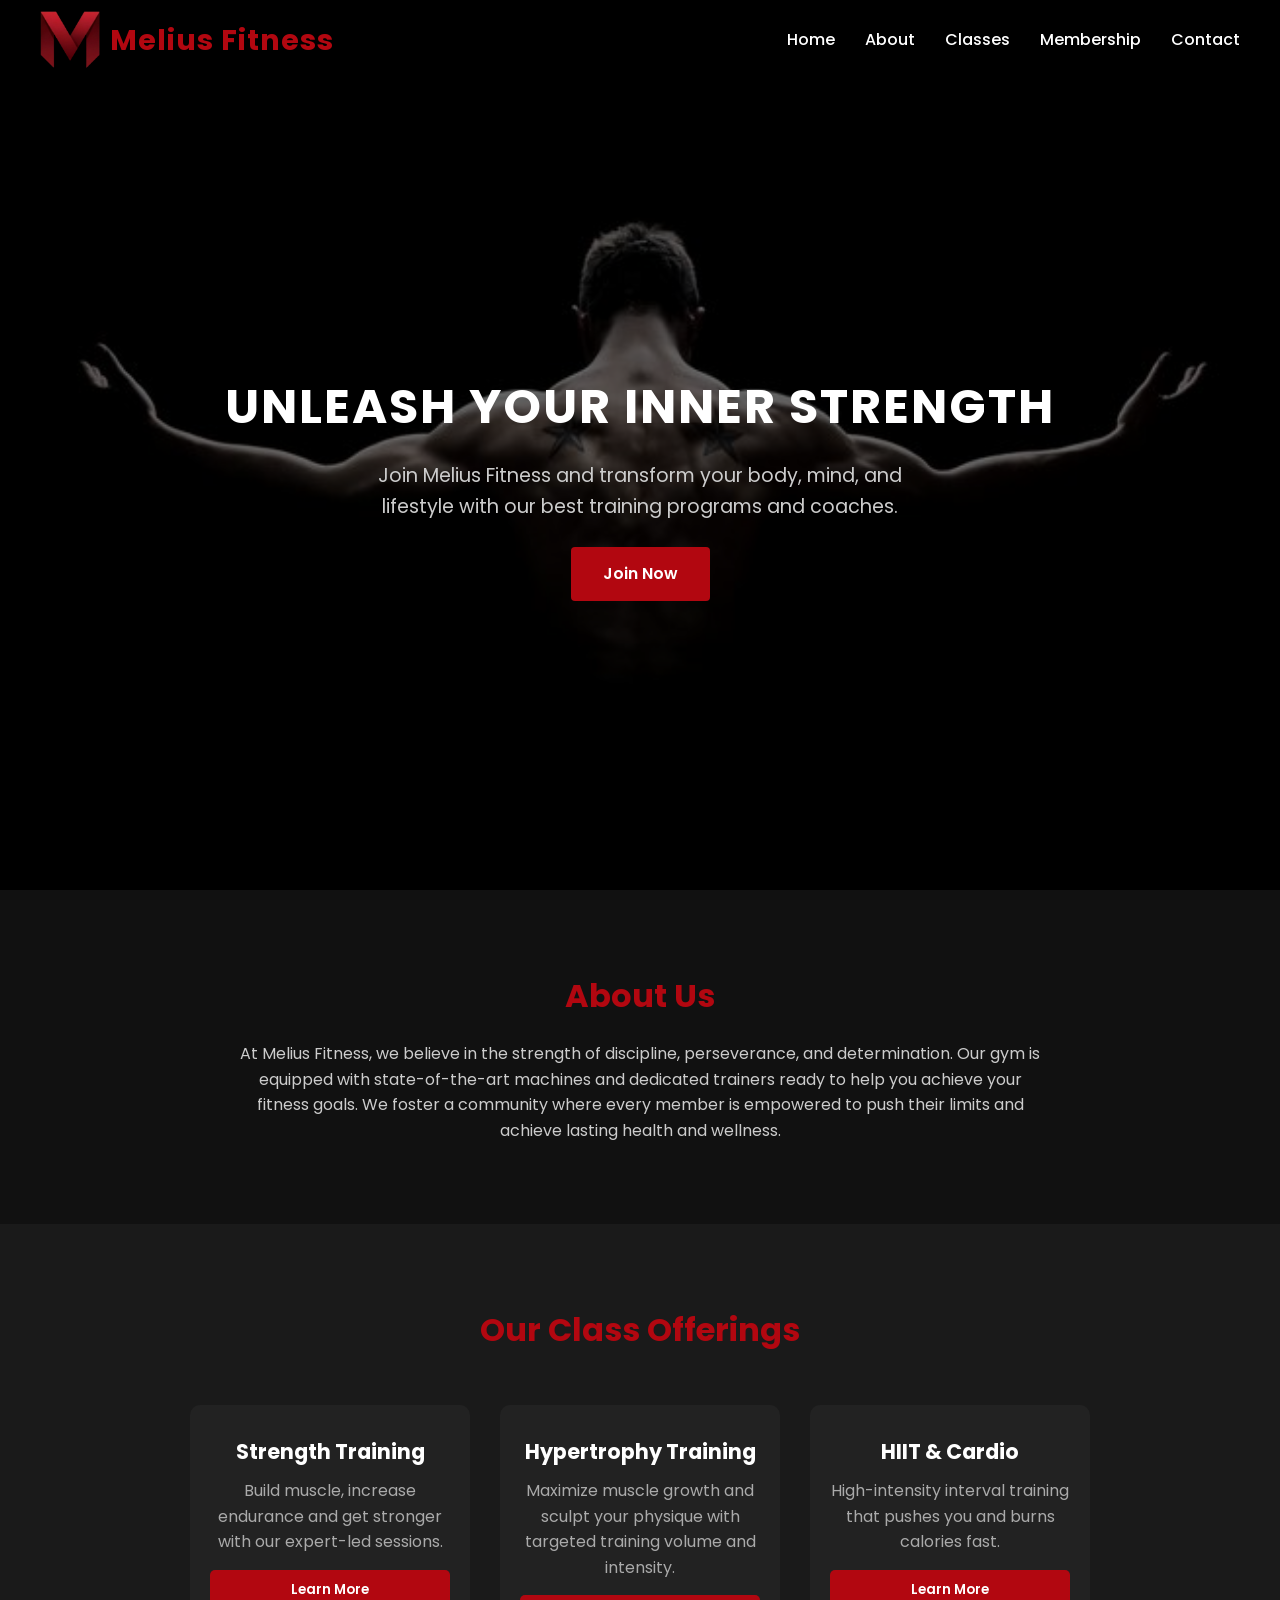
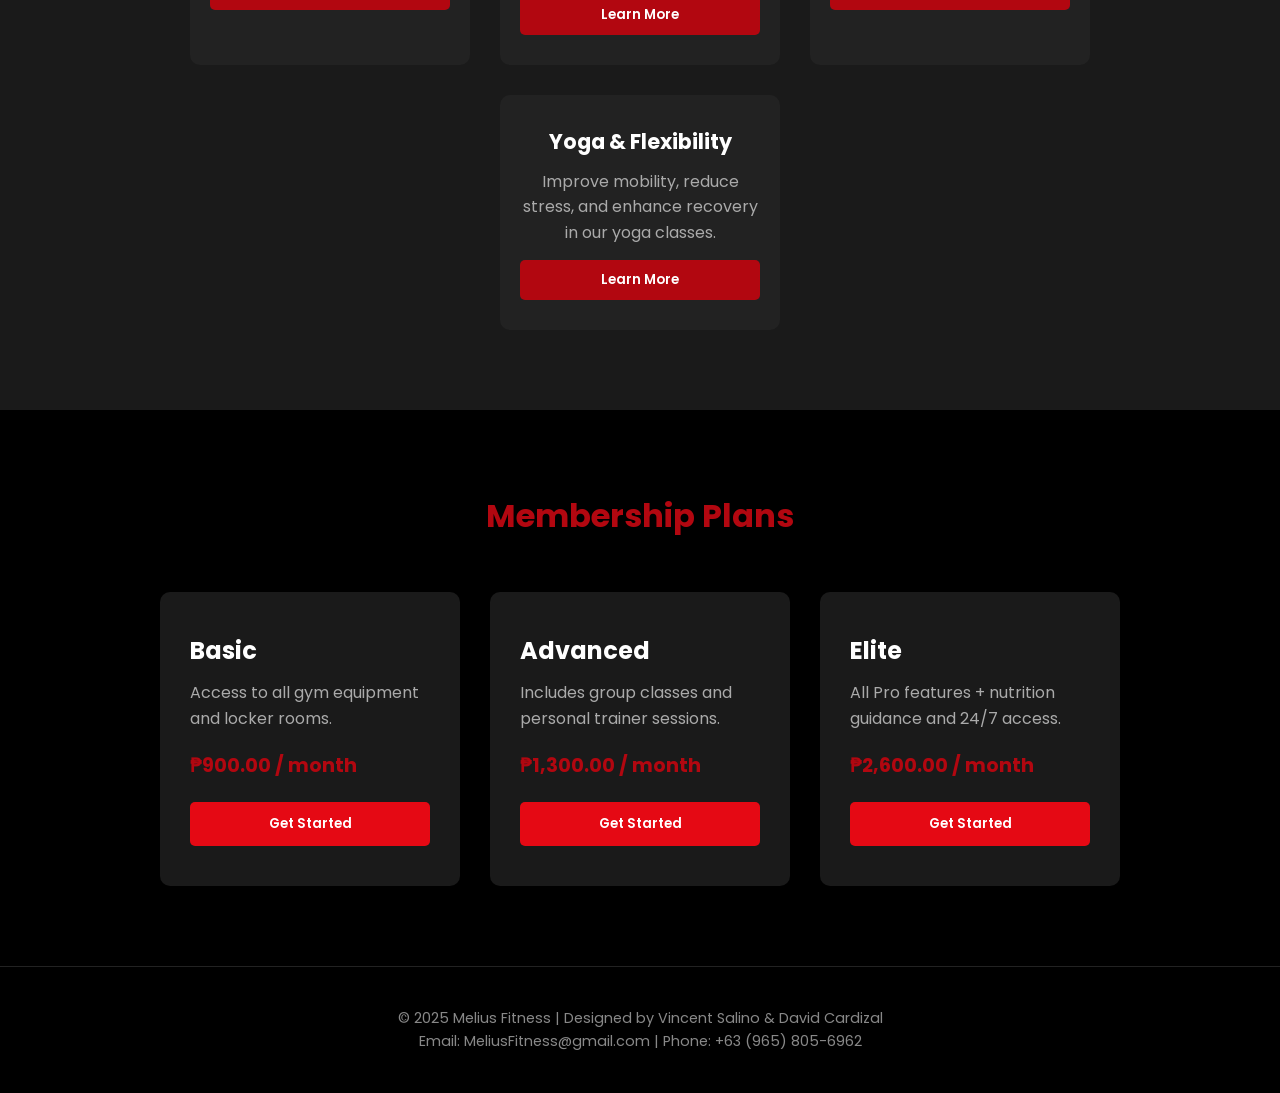
<file: index.html>
<!DOCTYPE html>
<html lang="en">
<head>
    <meta charset="UTF-8">
    <meta name="viewport" content="width=device-width, initial-scale=1.0">
    <title>Melius Fitness</title>
    <link href="https://fonts.googleapis.com/css2?family=Poppins:wght@300;400;500;600;700&display=swap" rel="stylesheet">
    

    
    <style>
        html {
            scroll-behavior: smooth;
        }

        * {
            margin: 0;
            padding: 0;
            box-sizing: border-box;
            font-family: 'Poppins', sans-serif;
        }

        body {
            background-color: #111;
            color: #fff;
            line-height: 1.6;
        }

        a {
            text-decoration: none;
            color: inherit;
        }

        header {
            background-color: #000;
            padding: 10px 40px;
            display: flex;
            justify-content: space-between;
            align-items: center;
            position: sticky;
            top: 0;
            z-index: 10;
        }

        .logo-container {
            display: flex;
            align-items: center;
            gap: 10px;
        }

        .logo-container img {
            width: 60px;
            height: 60px;
            object-fit: contain;
        }

        .logo-container h1 {
            font-size: 1.8rem;
            color: #B20710;
            font-weight: 700;
            letter-spacing: 1px;
        }

        nav ul {
            list-style: none;
            display: flex;
            gap: 30px;
        }

        nav ul li a {
            color: #fff;
            font-weight: 500;
            transition: color 0.3s ease, border-bottom 0.3s ease;
            padding-bottom: 3px;
        }

        nav ul li a:hover {
            color: #B20710;
            border-bottom: 2px solid #B20710;
        }

        .home {
            background: url('images/bgmusc.jpg') center/cover no-repeat;
            height: 90vh;
            display: flex;
            align-items: center;
            justify-content: center;
            flex-direction: column;
            text-align: center;
            padding: 0 20px;
            position: relative;
        }

        .home::before {
            content: "";
            position: absolute;
            top: 0;
            left: 0;
            width: 100%;
            height: 100%;
            background-color: rgba(0, 0, 0, 0.6);
            z-index: 1;
        }

        .home * {
            position: relative;
            z-index: 2;
        }

        .home h2 {
            font-size: 3rem;
            font-weight: 700;
            text-transform: uppercase;
            letter-spacing: 2px;
        }

        .home p {
            font-size: 1.2rem;
            margin-top: 15px;
            color: #ccc;
            max-width: 600px;
        }
        
        .home .btn {
            margin-top: 25px;
            background-color: #B20710;
            color: #fff;
            padding: 14px 32px;
            border: none;
            border-radius: 4px;
            font-weight: 600;
            cursor: pointer;
            transition: background-color 0.3s ease, transform 0.2s ease; 
        }
        
        .home .btn:hover { 
            background-color: #9e060d; 
            transform: scale(1.05);
        }

        .about {
            display: flex;
            flex-wrap: wrap;
            padding: 80px 60px;
            align-items: center;
            background-color: #111;
            gap: 40px;
            justify-content: center; /* Center content when no image */
        }

        .about-text {
            flex: 1 1 600px; /* Allow text to take more space when no image */
            text-align: center; /* Center text when no image */
        }

        .about-text h3 {
            font-size: 2rem;
            color: #B20710;
            margin-bottom: 20px;
        }

        .about-text p {
            color: #ccc;
            line-height: 1.6;
            max-width: 800px; /* Limit width for readability */
            margin: 0 auto; /* Center paragraph */
        }

        .classes {
            padding: 80px 60px;
            background-color: #1a1a1a;
            text-align: center;
        }

        .classes h3 {
            font-size: 2rem;
            color: #B20710;
            margin-bottom: 50px;
        }

        .class-cards {
            display: flex;
            flex-wrap: wrap;
            justify-content: center;
            gap: 30px;
        }

        .class-item {
            background-color: #222;
            padding: 30px 20px;
            border-radius: 10px;
            width: 280px;
            transition: transform 0.3s ease, background-color 0.3s ease;
        }

        .class-item:hover {
            transform: translateY(-8px);
            background-color: #2a2a2a;
        }

        .class-item h4 {
            font-size: 1.3rem;
            margin-bottom: 10px;
            color: #fff;
        }

        .class-item p {
            color: #aaa;
            margin-bottom: 15px;
        }

        .class-item .btn-small {
            background-color: #B20710;
            color: #fff;
            padding: 10px 0;
            border: none;
            width: 100%;
            border-radius: 5px;
            font-weight: 600;
            cursor: pointer;
        }

        .plans {
            padding: 80px 60px;
            background-color: #000;
            text-align: center;
        }

        .plans h3 {
            font-size: 2rem;
            color: #B20710;
            margin-bottom: 50px;
        }

        .plan-cards {
            display: flex;
            flex-wrap: wrap;
            justify-content: center;
            gap: 30px;
        }

        .plan {
            background-color: #1a1a1a;
            padding: 40px 30px;
            border-radius: 10px;
            width: 300px;
            text-align: left;
            transition: transform 0.3s ease, background-color 0.3s ease;
        }

        .plan:hover {
            transform: translateY(-8px);
            background-color: #2b2b2b;
        }

        .plan h4 {
            font-size: 1.5rem;
            margin-bottom: 10px;
            color: #fff;
        }

        .plan p {
            color: #aaa;
            margin-bottom: 20px;
        }

        .plan .price {
            color: #B20710;
            font-weight: 700;
            font-size: 1.2rem;
            margin-bottom: 20px;
        }

        .plan button {
            width: 100%;
            background-color: #e50914;
            border: none;
            padding: 12px 0;
            border-radius: 5px;
            color: #fff;
            font-weight: 600;
            cursor: pointer;
            transition: background-color 0.3s ease, transform 0.2s ease; 
        }
        
        .plan button:hover { 
            background-color: #c90812; 
            transform: scale(1.02);
        }

        footer {
            background-color: #000;
            text-align: center;
            padding: 40px 20px;
            color: #888;
            font-size: 0.9rem;
            border-top: 1px solid #222; /* Added separator line */
        }

        @media (max-width: 768px) {
            .about {
                flex-direction: column;
                text-align: center;
                padding: 40px 20px;
            }

            .home h2 {
                font-size: 2.2rem;
            }

            header {
                padding: 15px 20px;
            }

            .class-cards, .plan-cards {
                flex-direction: column;
                gap: 20px;
            }

            .classes, .plans {
                padding: 40px 20px;
            }
        }
    </style>
</head>

<body>

    <header> 
        <div class="logo-container">
            <img src="images/logo.png" alt="Melius Fitness Logo">
            <h1>Melius Fitness</h1>
        </div>

        <nav>
            <ul>
                <li><a href="#home">Home</a></li>
                <li><a href="#about">About</a></li>
                <li><a href="#classes">Classes</a></li>
                <li><a href="#plans">Membership</a></li>
                <li><a href="#contact">Contact</a></li>
            </ul>
        </nav>
    </header>

    <section class="home" id="home">
        <h2>Unleash Your Inner Strength</h2>
        <p>Join Melius Fitness and transform your body, mind, and lifestyle with our best training programs and coaches.</p>
        <a href="join.html" class="btn">Join Now</a>
    </section>

    <section class="about" id="about">
        <div class="about-text">
            <h3>About Us</h3>
            <p>At Melius Fitness, we believe in the strength of discipline, perseverance, and determination. Our gym is equipped with state-of-the-art machines and dedicated trainers ready to help you achieve your fitness goals. We foster a community where every member is empowered to push their limits and achieve lasting health and wellness.</p>
        </div>
    </section>

    <section class="classes" id="classes">
        <h3>Our Class Offerings</h3>
        <div class="class-cards">

            <div class="class-item">
                <h4>Strength Training</h4>
                <p>Build muscle, increase endurance and get stronger with our expert-led sessions.</p>
                <a href="strength.html"><button class="btn-small">Learn More</button></a>
            </div>

            <div class="class-item">
                <h4>Hypertrophy Training</h4>
                <p>Maximize muscle growth and sculpt your physique with targeted training volume and intensity.</p>
                <a href="hyper.html"><button class="btn-small">Learn More</button></a>
            </div>

            <div class="class-item">
                <h4>HIIT & Cardio</h4>
                <p>High-intensity interval training that pushes you and burns calories fast.</p>
                <a href="hiit.html"><button class="btn-small">Learn More</button></a>
            </div>

            <div class="class-item">
                <h4>Yoga & Flexibility</h4>
                <p>Improve mobility, reduce stress, and enhance recovery in our yoga classes.</p>
                <a href="yoga.html"><button class="btn-small">Learn More</button></a>
            </div>

        </div>
    </section>

    <section class="plans" id="plans">
        <h3>Membership Plans</h3>
        <div class="plan-cards">

            <div class="plan">
                <h4>Basic</h4>
                <p>Access to all gym equipment and locker rooms.</p>
                <div class="price">₱900.00 / month</div>
                <a href="join.html"><button>Get Started</button></a>
            </div>

            <div class="plan">
                <h4>Advanced</h4>
                <p>Includes group classes and personal trainer sessions.</p>
                <div class="price">₱1,300.00 / month</div>
                <a href="join.html"><button>Get Started</button></a>
            </div>

            <div class="plan">
                <h4>Elite</h4>
                <p>All Pro features + nutrition guidance and 24/7 access.</p>
                <div class="price">₱2,600.00 / month</div>
                <a href="join.html"><button>Get Started</button></a>
            </div>

        </div>
    </section>

    <footer id="contact">
        <p>© 2025 Melius Fitness | Designed by Vincent Salino & David Cardizal</p>
        <p>Email: MeliusFitness@gmail.com | Phone: +63 (965) 805-6962</p>
    </footer>

</body>
</html>
</file>
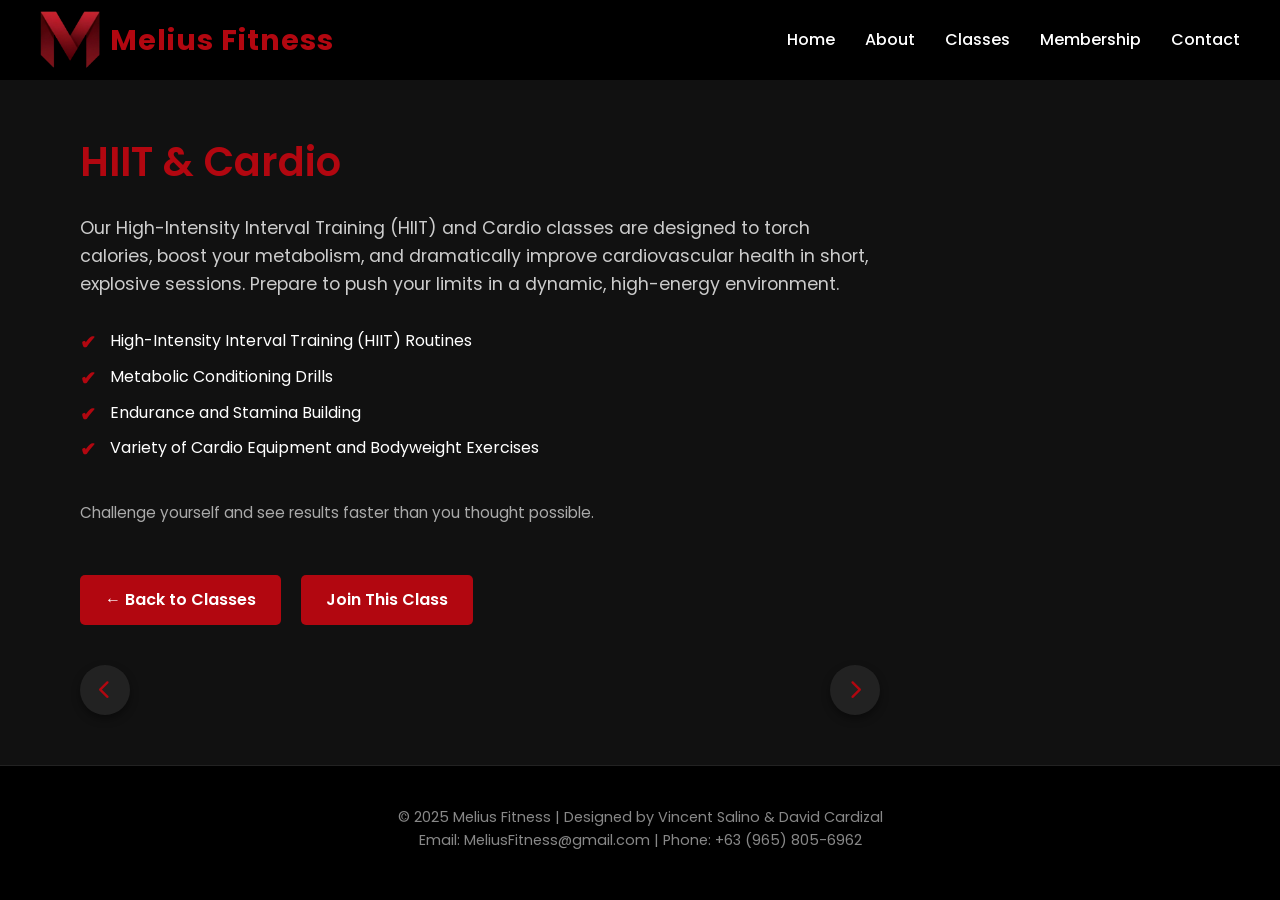
<file: hiit.html>
<!DOCTYPE html>
<html lang="en">
<head>
    <meta charset="UTF-8">
    <meta name="viewport" content="width=device-width, initial-scale=1.0">
    <title>HIIT & Cardio - Melius Fitness</title>
    <link href="https://fonts.googleapis.com/css2?family=Poppins:wght@300;400;500;600;700&display=swap" rel="stylesheet">
    <link rel="stylesheet" href="https://cdnjs.cloudflare.com/ajax/libs/font-awesome/6.0.0-beta3/css/all.min.css"> 

    <style>
        * {
            margin: 0;
            padding: 0;
            box-sizing: border-box;
            font-family: 'Poppins', sans-serif;
        }

        body {
            background-color: #000;
            color: #fff;
            line-height: 1.6;
        }

        a {
            color: inherit;
            text-decoration: none;
        }

        header {
            background-color: #000;
            padding: 10px 40px;
            display: flex;
            justify-content: space-between;
            align-items: center;
            position: sticky;
            top: 0;
            z-index: 10;
        }

        .logo-container {
            display: flex;
            align-items: center;
            gap: 10px;
        }

        .logo-container img {
            width: 60px;
            height: 60px;
            object-fit: contain;
        }

        .logo-container h1 {
            font-size: 1.8rem;
            color: #B20710;
            font-weight: 700;
            letter-spacing: 1px;
        }

        nav ul {
            list-style: none;
            display: flex;
            gap: 30px;
        }

        nav ul li a {
            color: #fff;
            font-weight: 500;
            transition: color 0.3s ease, border-bottom 0.3s ease;
            padding-bottom: 3px;
        }

        nav ul li a:hover {
            color: #B20710;
            border-bottom: 2px solid #B20710;
        }

        .class-content-section {
            padding: 50px 80px;
            background-color: #111;
            min-height: 70vh;
            color: #fff;
        }

        .class-content-section h2 {
            font-size: 2.5rem;
            color: #B20710;
            margin-bottom: 20px;
            font-weight: 600;
        }

        .class-content-section p {
            font-size: 1.1rem;
            color: #ccc;
            max-width: 800px;
            margin-bottom: 30px;
        }

        .features-list {
            list-style: none;
            padding-left: 0;
            margin-top: 20px;
            margin-bottom: 40px;
        }

        .features-list li {
            font-size: 1rem;
            color: #fff;
            margin-bottom: 10px;
            position: relative;
            padding-left: 30px;
        }

        .features-list li:before {
            content: '✔';
            color: #B20710;
            font-weight: 700;
            position: absolute;
            left: 0;
            font-size: 1.2rem;
        }
        
        .btn-group {
            display: flex;
            gap: 20px; 
            margin-top: 50px;
        }

        .btn {
            display: inline-block;
            padding: 12px 25px;
            background-color: #B20710;
            color: white;
            border: none;
            border-radius: 5px;
            font-weight: 600;
            cursor: pointer;
            text-align: center;
            transition: background-color 0.3s ease, transform 0.2s ease;
        }
        
        .btn:hover {
            background-color: #9e060d;
            transform: scale(1.05);
        }

        .nav-buttons {
            display: flex;
            justify-content: space-between;
            max-width: 800px;
            margin: 40px 0 0 0;
        }

        .nav-btn {
            background-color: #222;
            color: #B20710;
            width: 50px;
            height: 50px;
            border-radius: 50%;
            display: flex;
            align-items: center;
            justify-content: center;
            font-size: 1.2rem;
            transition: background-color 0.3s, color 0.3s;
            box-shadow: 0 4px 8px rgba(0, 0, 0, 0.4);
        }

        .nav-btn:hover {
            background-color: #B20710;
            color: white;
            transform: scale(1.1);
        }

        footer {
            background-color: #000;
            text-align: center;
            padding: 40px 20px;
            color: #888;
            font-size: 0.9rem;
            border-top: 1px solid #222;
        }
        
        @media (max-width: 768px) {
            header {
                padding: 10px 20px;
            }
            .class-content-section {
                padding: 40px 20px;
            }
            .class-content-section h2 {
                font-size: 2rem;
            }
            .btn-group {
                flex-direction: column;
                gap: 15px;
            }
            .btn {
                min-width: 100%;
            }
            .nav-buttons {
                margin: 40px auto 0 auto;
                justify-content: space-around;
            }
        }
    </style>
</head>

<body>

    <header>
        <div class="logo-container">
            <img src="images/logo.png" alt="Melius Fitness Logo">
            <h1>Melius Fitness</h1>
        </div>

        <nav>
            <ul>
                <li><a href="index.html">Home</a></li>
                <li><a href="index.html#about">About</a></li>
                <li><a href="index.html#classes">Classes</a></li>
                <li><a href="index.html#plans">Membership</a></li>
                <li><a href="index.html#contact">Contact</a></li>
            </ul>
        </nav>
    </header>

    <main>
        <section class="class-content-section">
            <h2>HIIT & Cardio</h2>
            
            <p>
                Our High-Intensity Interval Training (HIIT) and Cardio classes are designed to torch calories, boost your metabolism, and dramatically improve cardiovascular health in short, explosive sessions. Prepare to push your limits in a dynamic, high-energy environment.
            </p>

            <ul class="features-list">
                <li>High-Intensity Interval Training (HIIT) Routines</li>
                <li>Metabolic Conditioning Drills</li>
                <li>Endurance and Stamina Building</li>
                <li>Variety of Cardio Equipment and Bodyweight Exercises</li>
            </ul>
            
            <p style="margin-top: 40px; font-size: 0.95rem; color: #aaa;">
                Challenge yourself and see results faster than you thought possible.
            </p>

            <div class="btn-group">
                <a href="index.html#classes" class="btn">← Back to Classes</a> 
                <a href="join.html" class="btn">Join This Class</a>
            </div>
            
            <div class="nav-buttons">
                <a href="hyper.html" class="nav-btn" title="Previous Class: Hypertrophy Training">
                    <i class="fas fa-chevron-left"></i>
                </a>
                <a href="yoga.html" class="nav-btn" title="Next Class: Yoga & Flexibility">
                    <i class="fas fa-chevron-right"></i>
                </a>
            </div>

        </section>
    </main>

    <footer id="contact">
        <p>© 2025 Melius Fitness | Designed by Vincent Salino & David Cardizal</p>
        <p>Email: MeliusFitness@gmail.com | Phone: +63 (965) 805-6962</p>
    </footer>
</body>
</html>
</file>
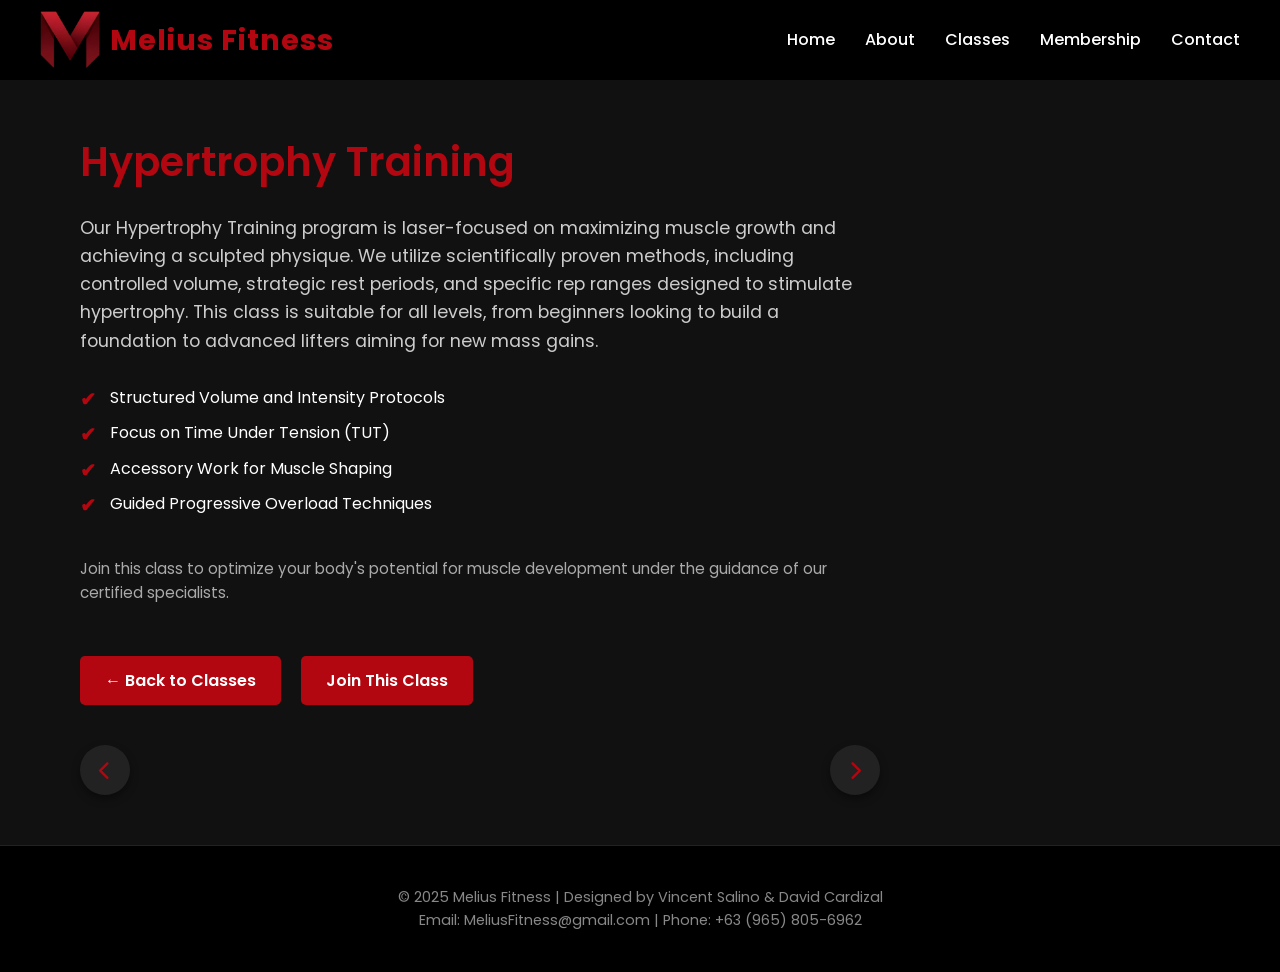
<file: hyper.html>
<!DOCTYPE html>
<html lang="en">
<head>
    <meta charset="UTF-8">
    <meta name="viewport" content="width=device-width, initial-scale=1.0">
    <title>Hypertrophy Training - Melius Fitness</title>
    <link href="https://fonts.googleapis.com/css2?family=Poppins:wght@300;400;500;600;700&display=swap" rel="stylesheet">
    <link rel="stylesheet" href="https://cdnjs.cloudflare.com/ajax/libs/font-awesome/6.0.0-beta3/css/all.min.css"> 

    <style>
       
        * {
            margin: 0;
            padding: 0;
            box-sizing: border-box;
            font-family: 'Poppins', sans-serif;
        }

        body {
            background-color: #000;
            color: #fff;
            line-height: 1.6;
        }

        a {
            color: inherit;
            text-decoration: none;
        }

      
        header {
            background-color: #000;
            padding: 10px 40px;
            display: flex;
            justify-content: space-between;
            align-items: center;
            position: sticky;
            top: 0;
            z-index: 10;
        }

        .logo-container {
            display: flex;
            align-items: center;
            gap: 10px;
        }

        .logo-container img {
            width: 60px;
            height: 60px;
            object-fit: contain;
        }

        .logo-container h1 {
            font-size: 1.8rem;
            color: #B20710;
            font-weight: 700;
            letter-spacing: 1px;
        }

        nav ul {
            list-style: none;
            display: flex;
            gap: 30px;
        }

        nav ul li a {
            color: #fff;
            font-weight: 500;
            transition: color 0.3s ease, border-bottom 0.3s ease;
            padding-bottom: 3px;
        }

        nav ul li a:hover {
            color: #B20710;
            border-bottom: 2px solid #B20710;
        }
     

        
        .class-content-section {
            padding: 50px 80px;
            background-color: #111;
            min-height: 70vh;
            color: #fff;
        }

        .class-content-section h2 {
            font-size: 2.5rem;
            color: #B20710;
            margin-bottom: 20px;
            font-weight: 600;
        }

        .class-content-section p {
            font-size: 1.1rem;
            color: #ccc;
            max-width: 800px;
            margin-bottom: 30px;
        }

        .features-list {
            list-style: none;
            padding-left: 0;
            margin-top: 20px;
            margin-bottom: 40px;
        }

        .features-list li {
            font-size: 1rem;
            color: #fff;
            margin-bottom: 10px;
            position: relative;
            padding-left: 30px;
        }

        .features-list li:before {
            content: '✔';
            color: #B20710;
            font-weight: 700;
            position: absolute;
            left: 0;
            font-size: 1.2rem;
        }
        
        .btn-group {
            display: flex;
            gap: 20px; 
            margin-top: 50px;
        }

        .btn {
            display: inline-block;
            padding: 12px 25px;
            background-color: #B20710;
            color: white;
            border: none;
            border-radius: 5px;
            font-weight: 600;
            cursor: pointer;
            text-align: center;
            transition: background-color 0.3s ease, transform 0.2s ease;
        }
        
        .btn:hover {
            background-color: #9e060d;
            transform: scale(1.05);
        }

        .nav-buttons {
            display: flex;
            justify-content: space-between;
            max-width: 800px;
            margin: 40px 0 0 0;
        }

        .nav-btn {
            background-color: #222;
            color: #B20710;
            width: 50px;
            height: 50px;
            border-radius: 50%;
            display: flex;
            align-items: center;
            justify-content: center;
            font-size: 1.2rem;
            transition: background-color 0.3s, color 0.3s;
            box-shadow: 0 4px 8px rgba(0, 0, 0, 0.4);
        }

        .nav-btn:hover {
            background-color: #B20710;
            color: white;
            transform: scale(1.1);
        }

        footer {
            background-color: #000;
            text-align: center;
            padding: 40px 20px;
            color: #888;
            font-size: 0.9rem;
            border-top: 1px solid #222;
        }
        
        @media (max-width: 768px) {
            header {
                padding: 10px 20px;
            }
            .class-content-section {
                padding: 40px 20px;
            }
            .class-content-section h2 {
                font-size: 2rem;
            }
            .btn-group {
                flex-direction: column;
                gap: 15px;
            }
            .btn {
                min-width: 100%;
            }
            .nav-buttons {
                margin: 40px auto 0 auto;
                justify-content: space-around;
            }
        }
    </style>
</head>

<body>

    <header>
        <div class="logo-container">
            <img src="images/logo.png" alt="Melius Fitness Logo">
            <h1>Melius Fitness</h1>
        </div>

        <nav>
            <ul>
                <li><a href="index.html">Home</a></li>
                <li><a href="index.html#about">About</a></li>
                <li><a href="index.html#classes">Classes</a></li>
                <li><a href="index.html#plans">Membership</a></li>
                <li><a href="index.html#contact">Contact</a></li>
            </ul>
        </nav>
    </header>

    <main>
        <section class="class-content-section">
            <h2>Hypertrophy Training</h2>
            
            <p>
                Our Hypertrophy Training program is laser-focused on maximizing muscle growth and achieving a sculpted physique. We utilize scientifically proven methods, including controlled volume, strategic rest periods, and specific rep ranges designed to stimulate hypertrophy. This class is suitable for all levels, from beginners looking to build a foundation to advanced lifters aiming for new mass gains.
            </p>

            <ul class="features-list">
                <li>Structured Volume and Intensity Protocols</li>
                <li>Focus on Time Under Tension (TUT)</li>
                <li>Accessory Work for Muscle Shaping</li>
                <li>Guided Progressive Overload Techniques</li>
            </ul>
            
            <p style="margin-top: 40px; font-size: 0.95rem; color: #aaa;">
                Join this class to optimize your body's potential for muscle development under the guidance of our certified specialists.
            </p>

            <div class="btn-group">
                <a href="index.html#classes" class="btn">← Back to Classes</a> 
                <a href="join.html" class="btn">Join This Class</a>
            </div>
            
            <div class="nav-buttons">
                <a href="strength.html" class="nav-btn" title="Previous Class: Strength Training">
                    <i class="fas fa-chevron-left"></i>
                </a>
                <a href="hiit.html" class="nav-btn" title="Next Class: HIIT & Cardio">
                    <i class="fas fa-chevron-right"></i>
                </a>
            </div>

        </section>
    </main>

    <footer id="contact">
        <p>© 2025 Melius Fitness | Designed by Vincent Salino & David Cardizal</p>
        <p>Email: MeliusFitness@gmail.com | Phone: +63 (965) 805-6962</p>
    </footer>

</body>

</html>
</file>
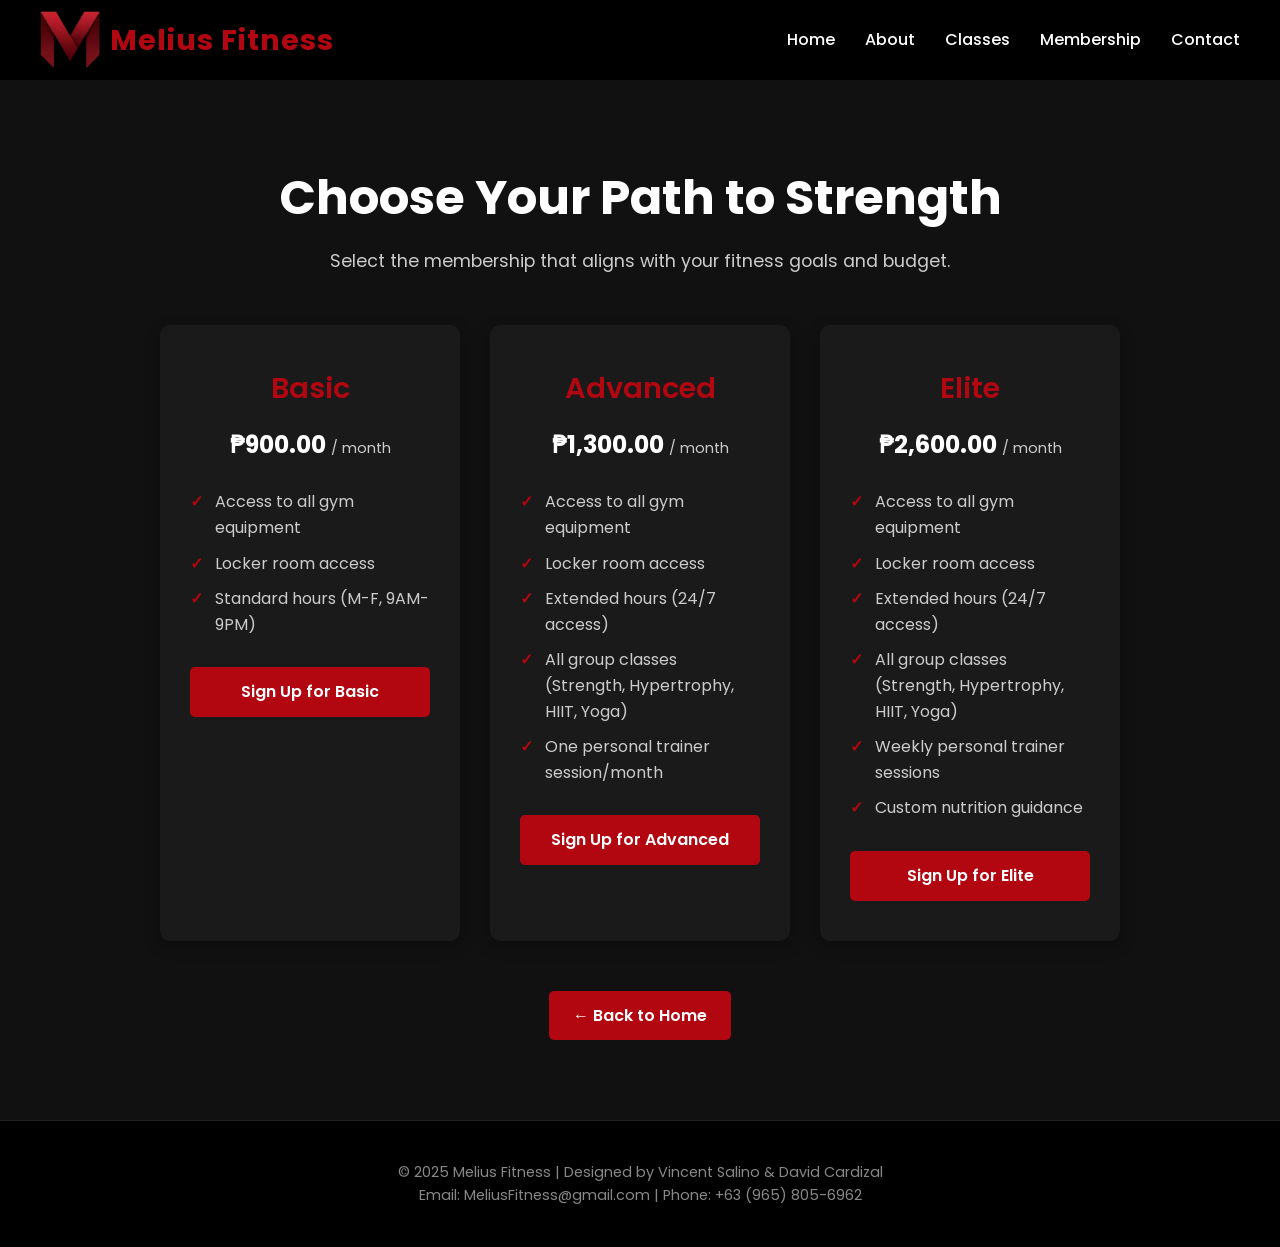
<file: join.html>
<!DOCTYPE html>
<html lang="en">
<head>
    <meta charset="UTF-8">
    <meta name="viewport" content="width=device-width, initial-scale=1.0">
    <title>Membership Plans - Melius Fitness</title>
    <link href="https://fonts.googleapis.com/css2?family=Poppins:wght@300;400;500;600;700&display=swap" rel="stylesheet">
    <style>
        * {
            margin: 0;
            padding: 0;
            box-sizing: border-box;
            font-family: 'Poppins', sans-serif;
        }

        body {
            background-color: #111; 
            color: #fff;
            line-height: 1.6;
        }

        a {
            text-decoration: none;
            color: inherit;
        }

        header {
            background-color: #000;
            padding: 10px 40px;
            display: flex;
            justify-content: space-between;
            align-items: center;
            position: sticky;
            top: 0;
            z-index: 10;
        }

        .logo-container {
            display: flex;
            align-items: center;
            gap: 10px;
        }

        .logo-container img {
            width: 60px;
            height: 60px;
            object-fit: contain;
        }

        .logo-container h1 {
            font-size: 1.8rem;
            color: #B20710;
            font-weight: 700;
            letter-spacing: 1px;
        }

        nav ul {
            list-style: none;
            display: flex;
            gap: 30px;
        }

        nav ul li a {
            color: #fff;
            font-weight: 500;
            transition: color 0.3s ease, border-bottom 0.3s ease;
            padding-bottom: 3px;
        }

        nav ul li a:hover {
            color: #B20710;
            border-bottom: 2px solid #B20710;
        }
       


 
        .plans-section {
            padding: 80px 60px; 
            background-color: #111;
            min-height: 80vh; 
            text-align: center;
        }

        .plans-section h2 {
            font-size: 3rem;
            color: #fff;
            margin-bottom: 10px;
            font-weight: 700;
        }

        .plans-section > p {
            font-size: 1.1rem;
            color: #ccc;
            margin-bottom: 50px;
        }

        .plan-cards {
            display: flex;
            flex-wrap: wrap;
            justify-content: center;
            gap: 30px;
        }

        .plan {
            background-color: #1a1a1a;
            padding: 40px 30px;
            border-radius: 10px;
            width: 300px;
            text-align: center;
            transition: transform 0.3s ease, box-shadow 0.3s ease;
            box-shadow: 0 5px 15px rgba(0, 0, 0, 0.3);
        }

        .plan:hover {
            transform: translateY(-8px);
            box-shadow: 0 10px 20px rgba(178, 7, 16, 0.4);
        }

        .plan h3 {
            font-size: 1.8rem;
            color: #B20710;
            margin-bottom: 15px;
            font-weight: 600;
        }

        .plan .price {
            font-size: 1.5rem;
            color: #fff;
            font-weight: 700;
            margin-bottom: 25px;
        }
        
        .plan .price span {
            font-size: 0.9rem;
            color: #ccc;
            font-weight: 400;
        }

        .plan-features {
            list-style: none;
            padding-left: 0;
            text-align: left;
            margin-bottom: 30px;
        }

        .plan-features li {
            font-size: 1rem;
            color: #ccc;
            margin-bottom: 10px;
            position: relative;
            padding-left: 25px;
        }

        .plan-features li:before {
            content: '✓'; 
            color: #B20710;
            font-weight: 700;
            position: absolute;
            left: 0;
        }

        .cta-btn {
            display: block;
            padding: 12px 0;
            background-color: #B20710; 
            color: white;
            border: none;
            border-radius: 5px;
            font-weight: 600;
            cursor: pointer;
            text-align: center;
            transition: background-color 0.3s ease, transform 0.2s ease;
        }

        .cta-btn:hover {
            background-color: #9e060d; 
            transform: scale(1.02);
        }

     
        .back-to-home {
            display: inline-block; 
            margin-top: 50px; 
            padding: 12px 24px; 
            background-color: #B20710; 
            color: white; 
            border-radius: 5px; 
            font-weight: 600;
            cursor: pointer;
            text-decoration: none; 
            transition: background-color 0.3s ease, transform 0.2s ease;
        }

        .back-to-home:hover {
            background-color: #9e060d; 
            transform: scale(1.05); 
        }

        /* Footer */
        footer {
            background-color: #000;
            text-align: center;
            padding: 40px 20px;
            color: #888;
            font-size: 0.9rem;
            border-top: 1px solid #222;
        }

        @media (max-width: 768px) {
            header, .plans-section {
                padding: 30px 20px;
            }
            header {
                flex-direction: column;
                gap: 10px;
            }
            nav ul {
                gap: 15px;
            }
            .plans-section h2 {
                font-size: 2rem;
            }
            .plan-cards {
                flex-direction: column;
                align-items: center;
            }
            .plan {
                width: 100%;
                max-width: 350px;
            }
        }
    </style>
</head>
<body>

    <header> 
        <div class="logo-container">
            <img src="images/logo.png" alt="Melius Fitness Logo">
            <h1>Melius Fitness</h1>
        </div>

        <nav>
            <ul>
                <li><a href="index.html#home">Home</a></li>
                <li><a href="index.html#About">About</a></li>
                <li><a href="index.html#classes">Classes</a></li>
                <li><a href="index.html#Membership">Membership</a></li>
                <li><a href="index.html#Contact">Contact</a></li>
            </ul>
        </nav>
    </header>

    <main>
        <section class="plans-section">
            <h2>Choose Your Path to Strength</h2>
            <p>Select the membership that aligns with your fitness goals and budget.</p>

            <div class="plan-cards">

                <div class="plan">
                    <h3>Basic</h3>
                    <div class="price">₱900.00 <span>/ month</span></div>
                    <ul class="plan-features">
                        <li>Access to all gym equipment</li>
                        <li>Locker room access</li>
                        <li>Standard hours (M-F, 9AM-9PM)</li>
                    </ul>
                    <a href="signup.html" class="cta-btn">Sign Up for Basic</a>
                </div>

                <div class="plan">
                    <h3>Advanced</h3>
                    <div class="price">₱1,300.00 <span>/ month</span></div>
                    <ul class="plan-features">
                        <li>Access to all gym equipment</li>
                        <li>Locker room access</li>
                        <li>Extended hours (24/7 access)</li>
                        <li>All group classes (Strength, Hypertrophy, HIIT, Yoga)</li>
                        <li>One personal trainer session/month</li>
                    </ul>
                    <a href="signup.html" class="cta-btn">Sign Up for Advanced</a>
                </div>

                <div class="plan">
                    <h3>Elite</h3>
                    <div class="price">₱2,600.00 <span>/ month</span></div>
                    <ul class="plan-features">
                        <li>Access to all gym equipment</li>
                        <li>Locker room access</li>
                        <li>Extended hours (24/7 access)</li>
                        <li>All group classes (Strength, Hypertrophy, HIIT, Yoga)</li>
                        <li>Weekly personal trainer sessions</li>
                        <li>Custom nutrition guidance</li>
                    </ul>
                    <a href="signup.html" class="cta-btn">Sign Up for Elite</a>
                </div>
                
            </div>
            <a href="index.html" class="back-to-home">← Back to Home</a>
        </section>
    </main>

    <footer>
        <p>© 2025 Melius Fitness | Designed by Vincent Salino & David Cardizal</p>
        <p>Email: MeliusFitness@gmail.com | Phone: +63 (965) 805-6962</p>
    </footer>

</body>
</html>
</file>
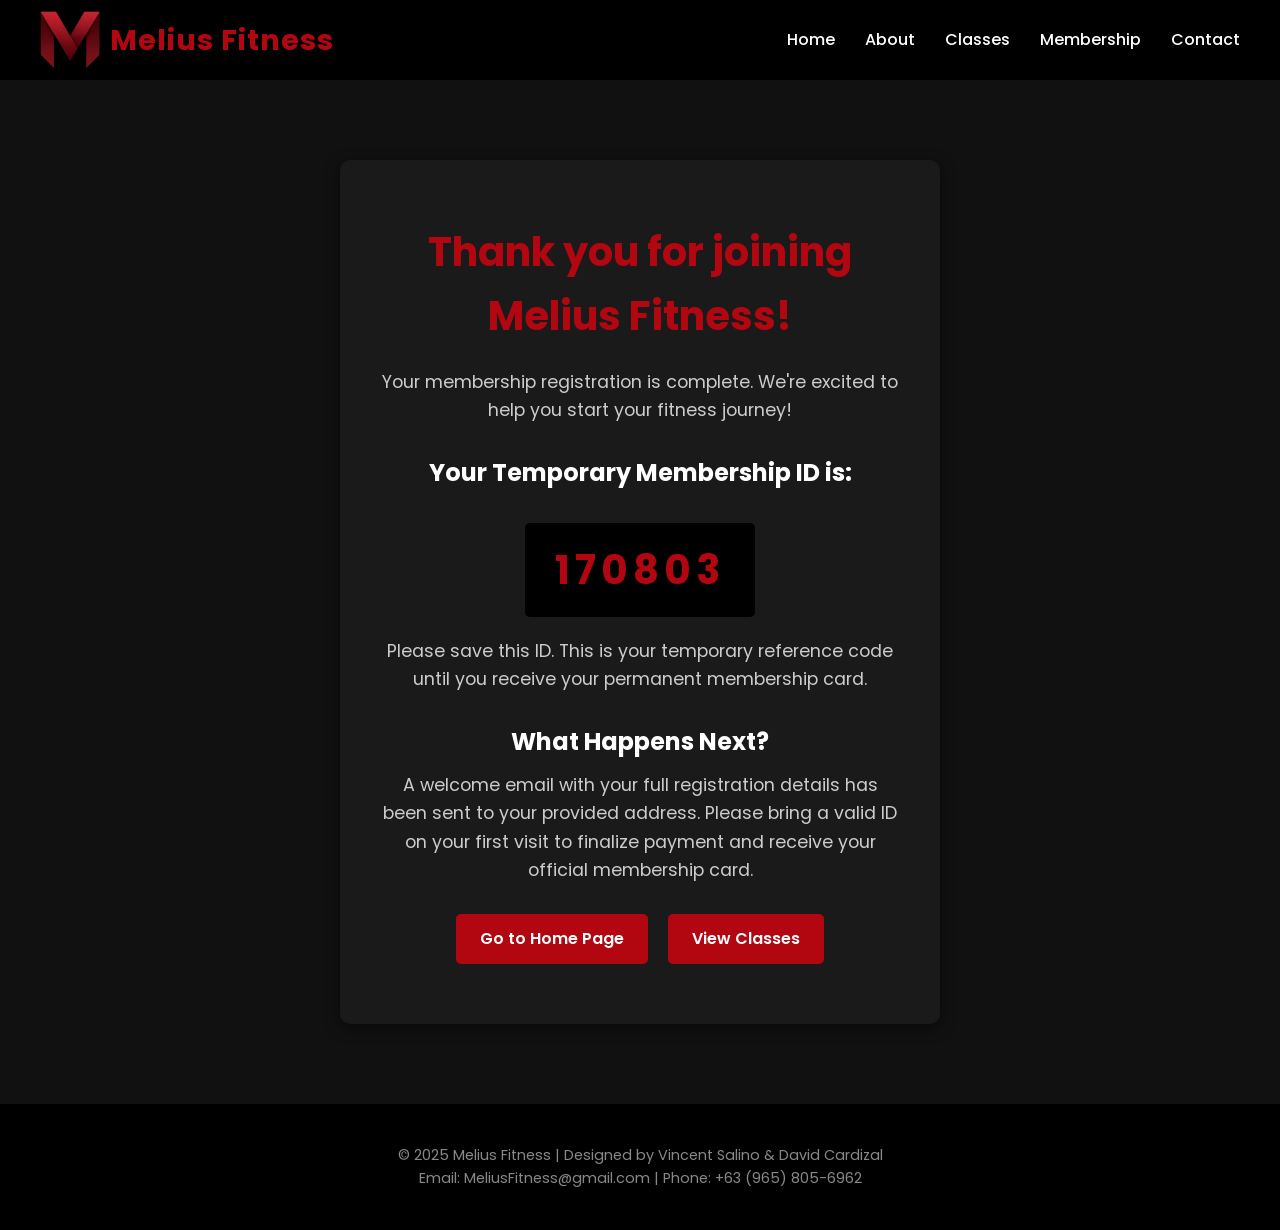
<file: signedup.html>
<!DOCTYPE html><html lang="en"><head>

  <meta charset="UTF-8">

  <meta name="viewport" content="width=device-width, initial-scale=1.0">

  <title>Signed Up - Melius Fitness</title>

  <link href="https://fonts.googleapis.com/css2?family=Poppins:wght@300;400;500;600;700&display=swap" rel="stylesheet">

  

  <style>

    html {

      scroll-behavior: smooth;

    }



    * {

      margin: 0;

      padding: 0;

      box-sizing: border-box;

      font-family: 'Poppins', sans-serif;

    }



    body {

      background-color: #111;

      color: #fff;

      line-height: 1.6;

    }



    a {

      text-decoration: none;

      color: inherit;

    }



    header {

      background-color: #000;

      padding: 10px 40px;

      display: flex;

      justify-content: space-between;

      align-items: center;

      position: sticky;

      top: 0;

      z-index: 10;

    }



    .logo-container {

      display: flex;

      align-items: center;

      gap: 10px;

    }



    .logo-container img {

      width: 60px;

      height: 60px;

      object-fit: contain;

    }



    .logo-container h1 {

      font-size: 1.8rem;

      color: #B20710;

      font-weight: 700;

      letter-spacing: 1px;

    }



    nav ul {

      list-style: none;

      display: flex;

      gap: 30px;

    }



    nav ul li a {

      color: #fff;

      font-weight: 500;

      transition: color 0.3s ease, border-bottom 0.3s ease;

      padding-bottom: 3px;

    }



    nav ul li a:hover {

      color: #B20710;

      border-bottom: 2px solid #B20710;

    }

    



    .confirmation-section {

      padding: 80px 20px;

      background-color: #111; 
      display: flex;

      flex-direction: column;

      justify-content: center;

      align-items: center;

      min-height: 80vh; 

      text-align: center;

    }



    .confirmation-box {

      background-color: #1a1a1a;

      padding: 60px 40px;

      border-radius: 10px;

      width: 100%;

      max-width: 600px;

      box-shadow: 0 4px 15px rgba(0, 0, 0, 0.5);

    }



    .confirmation-box h3 {

      font-size: 2.5rem;

      color: #B20710; 

      margin-bottom: 20px;

      font-weight: 700;

    }



    .confirmation-box p {

      color: #ccc;

      font-size: 1.1rem;

      margin-bottom: 30px;

    }



    .confirmation-box h4 {

      color: #fff; 

      font-size: 1.5rem;

      margin-top: 30px;

      margin-bottom: 10px;

    }

    

    

    .membership-id-display {

        font-size: 2.5rem;

        font-weight: 700;

        color: #B20710; 

        background-color: #000;

        padding: 15px 30px;

        border-radius: 5px;

        margin: 20px auto;

        display: inline-block;

        letter-spacing: 5px; 
    }



    .btn-group {

      display: flex;

      justify-content: center;

      gap: 20px;

      margin-top: 20px;

    }



    .btn {

      display: inline-block;

      min-width: 150px;

      padding: 12px 24px;

      background-color: #B20710;

      border: none;

      color: white;

      border-radius: 5px;

      font-weight: 600;

      cursor: pointer;

      text-align: center; 

      transition: background-color 0.3s ease, transform 0.2s ease;

    }



    .btn:hover {

      background-color: #9e060d; 

      transform: scale(1.05); 

    }




    .btn-main {

      background-color: #B20710; 

    }



    .btn-main:hover {

        background-color: #9e060d; 

    }


    ::selection {

        background: #B20710; 

        color: #fff; 

    }



    footer {

      background-color: #000;

      text-align: center;

      padding: 40px 20px;

      color: #888;

      font-size: 0.9rem;

      margin-top: 0; 

    }



    @media (max-width: 768px) {

      header {

        padding: 15px 20px;

      }

      .confirmation-box {

        padding: 40px 20px;

      }

      .btn-group {

        flex-direction: column;

        gap: 10px;

      }

      .membership-id-display {

          font-size: 1.8rem;

      }

    }

  </style></head><body>



  <header> 

    <div class="logo-container">

      <img src="images/logo.png" alt="Melius Fitness Logo">

      <h1>Melius Fitness</h1>

    </div>



    <nav>

      <ul>

        <li><a href="updated.html">Home</a></li>

        <li><a href="updated.html#about">About</a></li>

        <li><a href="updated.html#classes">Classes</a></li>

        <li><a href="updated.html#plans">Membership</a></li>

        <li><a href="updated.html#contact">Contact</a></li>

      </ul>

    </nav>

  </header>

  

  <main>

    <section class="confirmation-section">

      <div class="confirmation-box">

        <h3>Thank you for joining Melius Fitness!</h3>

        <p>Your membership registration is complete. We're excited to help you start your fitness journey!</p>

        

        <h4>Your Temporary Membership ID is:</h4>

        

        <div class="membership-id-display" id="memberID">

            Loading...

        </div>



        <p>Please save this ID. This is your temporary reference code until you receive your permanent membership card.</p>

        

        <h4>What Happens Next?</h4>

        <p>A welcome email with your full registration details has been sent to your provided address. Please bring a valid ID on your first visit to finalize payment and receive your official membership card.</p>

        

        <div class="btn-group">

            <a href="index.html" class="btn btn-main">Go to Home Page</a>

            <a href="index.html#classes" class="btn">View Classes</a>

        </div>

      </div>

    </section>

  </main>



  <footer id="contact">

    <p>© 2025 Melius Fitness | Designed by Vincent Salino & David Cardizal</p>

    <p>Email: MeliusFitness@gmail.com | Phone: +63 (965) 805-6962</p>

  </footer>



  <script>


    function generateMemberID() {


        const min = 100000;

        const max = 999999;

        return Math.floor(Math.random() * (max - min + 1)) + min;

    }




    document.addEventListener('DOMContentLoaded', () => {

        const memberIDElement = document.getElementById('memberID');

        if (memberIDElement) {


            memberIDElement.textContent = generateMemberID().toString();

        }

    });

  </script>
  
</body></html>
</file>
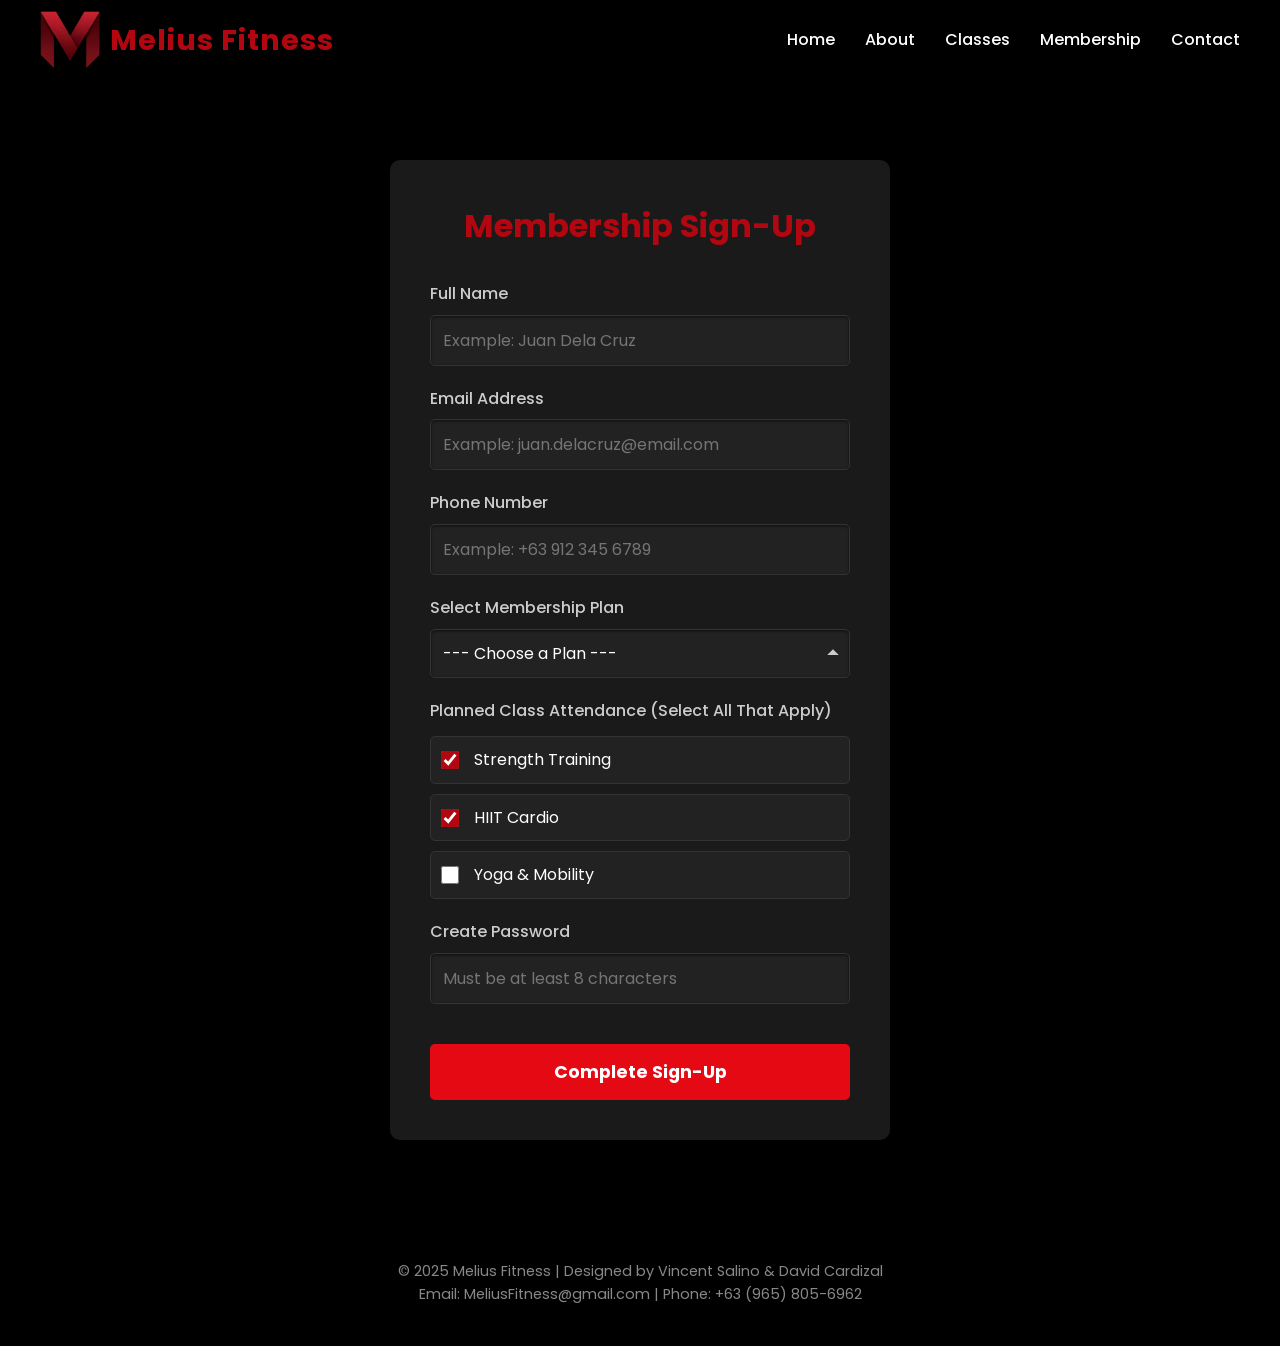
<file: signup.html>
<!DOCTYPE html>
<html lang="en">
<head>
  <meta charset="UTF-8">
  <meta name="viewport" content="width=device-width, initial-scale=1.0">
  <title>Sign Up - Melius Fitness</title>
  <link href="https://fonts.googleapis.com/css2?family=Poppins:wght@300;400;500;600;700&display=swap" rel="stylesheet">
  
  <style>
    html {
      scroll-behavior: smooth;
    }

    * {
      margin: 0;
      padding: 0;
      box-sizing: border-box;
      font-family: 'Poppins', sans-serif;
    }

    body {
      background-color: #111;
      color: #fff;
      line-height: 1.6;
    }

    a {
      text-decoration: none;
      color: inherit;
    }

    header {
      background-color: #000;
      padding: 10px 40px;
      display: flex;
      justify-content: space-between;
      align-items: center;
      position: sticky;
      top: 0;
      z-index: 10;
    }

    .logo-container {
      display: flex;
      align-items: center;
      gap: 10px;
    }

    .logo-container img {
      width: 60px;
      height: 60px;
      object-fit: contain;
    }

    .logo-container h1 {
      font-size: 1.8rem;
      color: #B20710;
      font-weight: 700;
      letter-spacing: 1px;
    }

    nav ul {
      list-style: none;
      display: flex;
      gap: 30px;
    }

    nav ul li a {
      color: #fff;
      font-weight: 500;
      transition: color 0.3s ease, border-bottom 0.3s ease;
      padding-bottom: 3px;
    }

    nav ul li a:hover {
      color: #B20710;
      border-bottom: 2px solid #B20710;
    }
    
    .signup-section {
      padding: 80px 20px;
      background-color: #000;
      display: flex;
      justify-content: center;
      align-items: center;
      min-height: 80vh; 
    }

    .form-container {
      background-color: #1a1a1a;
      padding: 40px;
      border-radius: 10px;
      width: 100%;
      max-width: 500px;
      box-shadow: 0 4px 15px rgba(0, 0, 0, 0.5);
    }

    .form-container h3 {
      font-size: 2rem;
      color: #B20710;
      margin-bottom: 30px;
      text-align: center;
    }

    .form-group {
      margin-bottom: 20px;
      text-align: left;
    }

    .form-group label {
      display: block;
      margin-bottom: 8px;
      font-weight: 500;
      color: #ccc;
    }

    .form-group input[type="text"], 
    .form-group input[type="email"], 
    .form-group input[type="tel"], 
    .form-group input[type="password"], 
    .form-group select {
      width: 100%;
      padding: 12px;
      border: 1px solid #333;
      border-radius: 5px;
      background-color: #222;
      color: #fff;
      font-size: 1rem;
      box-shadow: inset 0 1px 3px rgba(0, 0, 0, 0.6);
      transition: border-color 0.3s;
    }
    
    .form-group input:focus, 
    .form-group select:focus {
        border-color: #B20710;
        outline: none;
    }

    .form-group select {
        -webkit-appearance: none;
        -moz-appearance: none;
        appearance: none; 
        background-image: url('data:image/svg+xml;charset=US-ASCII,%3Csvg%20xmlns%3D%22http%3A%2F%2Fwww.w3.org%2F2000%2Fsvg%22%20width%3D%22292.4%22%20height%3D%22292.4%22%3E%3Cpath%20fill%3D%22%23cccccc%22%20d%3D%22M287%20197.35L146.2%2056.65L5.4%20197.35h281.6z%22%2F%3E%3C%2Fsvg%3E');
        background-repeat: no-repeat;
        background-position: right 10px top 50%;
        background-size: 12px auto;
    }

    
    .radio-group { 
        display: flex;
        flex-direction: column;
        gap: 10px;
        padding-top: 5px;
    }

    .radio-option {
        display: flex;
        align-items: center;
        background-color: #222;
        padding: 10px;
        border-radius: 5px;
        border: 1px solid #333;
        cursor: pointer;
        transition: border-color 0.3s;
    }
    
    .radio-option:hover {
        border-color: #B20710;
    }
    
    .radio-option input[type="checkbox"] {
        margin-right: 15px;
        width: 18px;
        height: 18px;
        accent-color: #B20710; 
    }

    .radio-option label {
        margin-bottom: 0;
        color: #fff;
        font-weight: 400;
    }


    .submit-btn {
      width: 100%;
      background-color: #e50914;
      border: none;
      padding: 15px 0;
      border-radius: 5px;
      color: #fff;
      font-weight: 700;
      font-size: 1.1rem;
      cursor: pointer;
      margin-top: 20px;
      transition: background-color 0.3s ease, transform 0.2s ease;
    }

    .submit-btn:hover {
        background-color: #c90812; 
        transform: scale(1.01);
    }
    


    footer {
      background-color: #000;
      text-align: center;
      padding: 40px 20px;
      color: #888;
      font-size: 0.9rem;
      margin-top: 0; 
    }

    @media (max-width: 768px) {
      header {
        padding: 15px 20px;
      }
      .form-container {
        padding: 30px;
      }
    }
  </style>
</head>

<body>

  <header> 
    <div class="logo-container">
      <img src="images/logo.png" alt="Melius Fitness Logo">
      <h1>Melius Fitness</h1>
    </div>

    <nav>
      <ul>
        <li><a href="index.html#Home">Home</a></li>
        <li><a href="index.html#About">About</a></li>
        <li><a href="index.html#Classes">Classes</a></li>
        <li><a href="index.html#Membership">Membership</a></li>
        <li><a href="index.html#Contact">Contact</a></li>
      </ul>
    </nav>
  </header>
  
  <main>
    <section class="signup-section" id="signup">
      <div class="form-container">
        <h3>Membership Sign-Up</h3>
        <form action="signedup.html" method="GET"> 
          
          <div class="form-group">
            <label for="full-name">Full Name</label>
            <input type="text" id="full-name" name="fullName" placeholder="Example: Juan Dela Cruz" required>
          </div>

          <div class="form-group">
            <label for="email">Email Address</label>
            <input type="email" id="email" name="email" placeholder="Example: juan.delacruz@email.com" required>
          </div>
          
          <div class="form-group">
            <label for="phone">Phone Number</label>
            <input type="tel" id="phone" name="phone" placeholder="Example: +63 912 345 6789" required>
          </div>

          <div class="form-group">
            <label for="plan">Select Membership Plan</label>
            <select id="plan" name="membershipPlan" required>
              <option value="" disabled selected>--- Choose a Plan ---</option>
              <option value="Basic">Basic (₱900.00 / month)</option>
              <option value="Advanced">Advanced (₱1,300.00 / month)</option>
              <option value="Elite">Elite (₱2,600.00 / month)</option>
            </select>
          </div>
          
          <div class="form-group">
            <label>Planned Class Attendance (Select All That Apply)</label>
            <div class="radio-group">
                <div class="radio-option">
                    <input type="checkbox" id="strength-class" name="classAttendance" value="Strength Training" checked>
                    <label for="strength-class">Strength Training</label>
                </div>
                <div class="radio-option">
                    <input type="checkbox" id="hiit-class" name="classAttendance" value="HIIT Cardio" checked>
                    <label for="hiit-class">HIIT Cardio</label>
                </div>
                <div class="radio-option">
                    <input type="checkbox" id="yoga-class" name="classAttendance" value="Yoga & Mobility">
                    <label for="yoga-class">Yoga & Mobility</label>
                </div>
            </div>
          </div>
          <div class="form-group">
            <label for="password">Create Password</label>
            <input type="password" id="password" name="password" placeholder="Must be at least 8 characters" required>
          </div>

          <button type="submit" class="submit-btn">Complete Sign-Up</button>
        </form>
      </div>
    </section>
  </main>

  <footer id="contact">
    <p>© 2025 Melius Fitness | Designed by Vincent Salino & David Cardizal</p>
    <p>Email: MeliusFitness@gmail.com | Phone: +63 (965) 805-6962</p>
  </footer>

  <script>
  
    document.addEventListener('DOMContentLoaded', () => {
        const urlParams = new URLSearchParams(window.location.search);
        const selectedPlan = urlParams.get('plan');
        const planSelect = document.getElementById('plan');

        if (selectedPlan && planSelect) {
       
            for (let i = 0; i < planSelect.options.length; i++) {
                if (planSelect.options[i].value === selectedPlan) {
                    planSelect.value = selectedPlan;
                    break;
                }
            }
        }
    });
  </script>
</body>
</html>
</file>
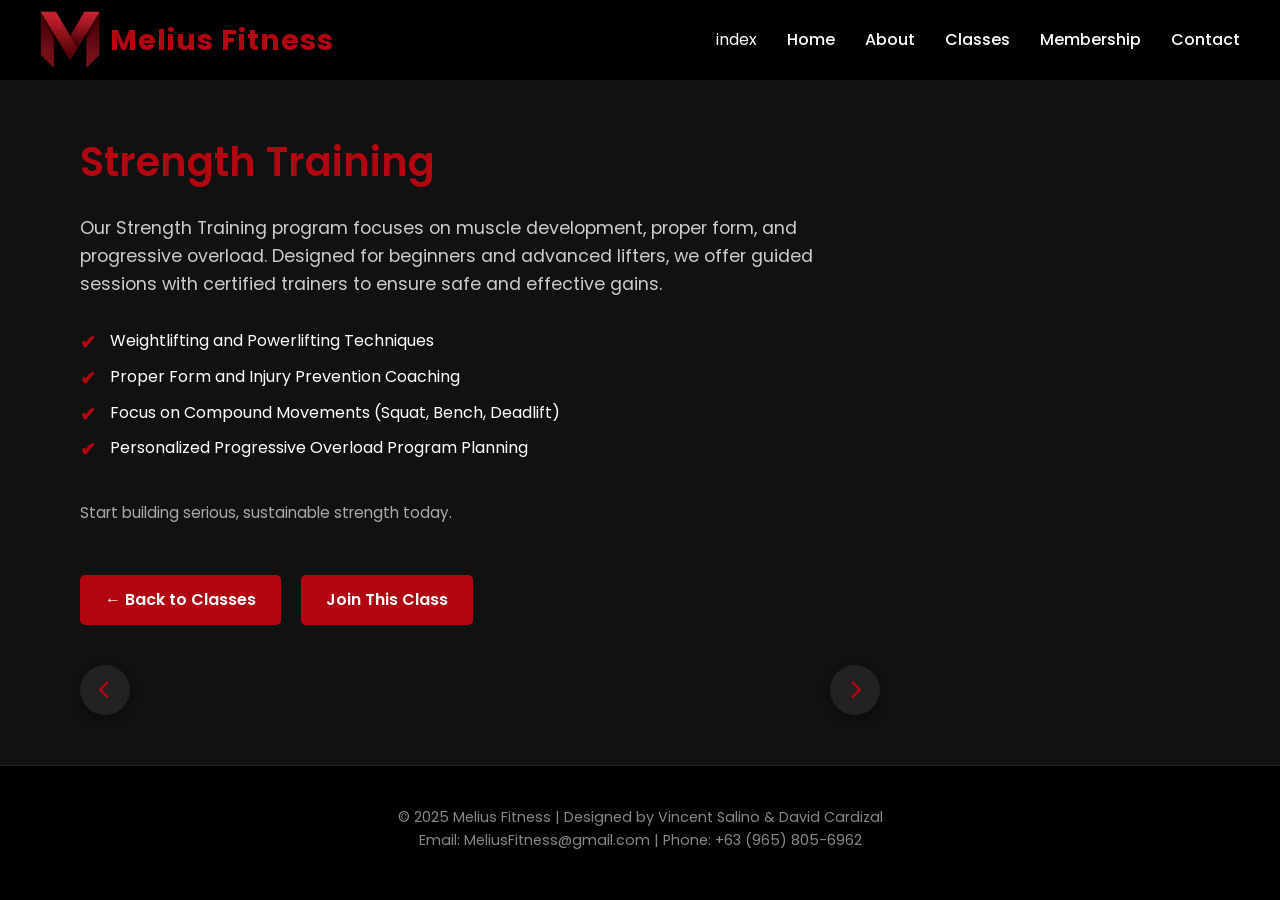
<file: strength.html>
<!DOCTYPE html>
<html lang="en">
<head>
    <meta charset="UTF-8">
    <meta name="viewport" content="width=device-width, initial-scale=1.0">
    <title>Strength Training - Melius Fitness</title>
    <link href="https://fonts.googleapis.com/css2?family=Poppins:wght@300;400;500;600;700&display=swap" rel="stylesheet">
    <link rel="stylesheet" href="https://cdnjs.cloudflare.com/ajax/libs/font-awesome/6.0.0-beta3/css/all.min.css"> 

    <style>
        * {
            margin: 0;
            padding: 0;
            box-sizing: border-box;
            font-family: 'Poppins', sans-serif;
        }

        body {
            background-color: #000; 
            color: #fff;
            line-height: 1.6;
        }

        a {
            color: inherit;
            text-decoration: none;
        }

        header {
            background-color: #000;
            padding: 10px 40px;
            display: flex;
            justify-content: space-between;
            align-items: center;
            position: sticky;
            top: 0;
            z-index: 10;
        }

        .logo-container {
            display: flex;
            align-items: center;
            gap: 10px;
        }

        .logo-container img {
            width: 60px;
            height: 60px;
            object-fit: contain;
        }

        .logo-container h1 {
            font-size: 1.8rem;
            color: #B20710;
            font-weight: 700;
            letter-spacing: 1px;
        }

        nav ul {
            list-style: none;
            display: flex;
            gap: 30px;
        }

        nav ul li a {
            color: #fff;
            font-weight: 500;
            transition: color 0.3s ease, border-bottom 0.3s ease;
            padding-bottom: 3px;
        }

        nav ul li a:hover {
            color: #B20710;
            border-bottom: 2px solid #B20710;
        }

        .class-content-section {
            padding: 50px 80px;
            background-color: #111; 
            min-height: 70vh;
            color: #fff;
        }

        .class-content-section h2 {
            font-size: 2.5rem;
            color: #B20710;
            margin-bottom: 20px;
            font-weight: 600;
        }

        .class-content-section p {
            font-size: 1.1rem;
            color: #ccc;
            max-width: 800px;
            margin-bottom: 30px;
        }

        .features-list {
            list-style: none;
            padding-left: 0;
            margin-top: 20px;
            margin-bottom: 40px;
        }

        .features-list li {
            font-size: 1rem;
            color: #fff;
            margin-bottom: 10px;
            position: relative;
            padding-left: 30px;
        }

        .features-list li:before {
            content: '✔'; 
            color: #B20710;
            font-weight: 700;
            position: absolute;
            left: 0;
            font-size: 1.2rem;
        }
        
        /* Button Group Styling */
        .btn-group {
            display: flex;
            gap: 20px; 
            margin-top: 50px;
        }

        .btn {
            display: inline-block;
            padding: 12px 25px;
            background-color: #B20710;
            color: white;
            border: none;
            border-radius: 5px;
            font-weight: 600;
            cursor: pointer;
            text-align: center;
            transition: background-color 0.3s ease, transform 0.2s ease;
        }
        
        .btn:hover {
            background-color: #9e060d;
            transform: scale(1.05);
        }

        /* Nav Button Styling - Clean Placement */
        .nav-buttons {
            display: flex;
            justify-content: space-between;
            max-width: 800px;
            margin: 40px 0 0 0;
        }

        .nav-btn {
            background-color: #222;
            color: #B20710;
            width: 50px;
            height: 50px;
            border-radius: 50%;
            display: flex;
            align-items: center;
            justify-content: center;
            font-size: 1.2rem;
            transition: background-color 0.3s, color 0.3s;
            box-shadow: 0 4px 8px rgba(0, 0, 0, 0.4);
        }

        .nav-btn:hover {
            background-color: #B20710;
            color: white;
            transform: scale(1.1);
        }

        /* --- Footer --- */
        footer {
            background-color: #000;
            text-align: center;
            padding: 40px 20px;
            color: #888;
            font-size: 0.9rem;
            border-top: 1px solid #222; 
        }
        
        @media (max-width: 768px) {
            header {
                padding: 10px 20px;
            }
            .class-content-section {
                padding: 40px 20px;
            }
            .class-content-section h2 {
                font-size: 2rem;
            }
            .btn-group {
                flex-direction: column;
                gap: 15px;
            }
            .btn {
                min-width: 100%;
            }
            .nav-buttons {
                margin: 40px auto 0 auto;
                justify-content: space-around;
            }
        }
    </style>
</head>

<body>

    <header>
        <div class="logo-container">
            <img src="images/logo.png" alt="Melius Fitness Logo">
            <h1>Melius Fitness</h1>
        </div>

        <nav>
            <ul>index
                <li><a href="index.html">Home</a></li>
                <li><a href="index.html#about">About</a></li>
                <li><a href="index.html#classes">Classes</a></li>
                <li><a href="index.html#plans">Membership</a></li>
                <li><a href="index.html#contact">Contact</a></li>
            </ul>
        </nav>
    </header>

    <main>
        <section class="class-content-section">
            <h2>Strength Training</h2>
            
            <p>
                Our Strength Training program focuses on muscle development, proper form, and progressive overload. Designed for beginners and advanced lifters, we offer guided sessions with certified trainers to ensure safe and effective gains.
            </p>

            <ul class="features-list">
                <li>Weightlifting and Powerlifting Techniques</li>
                <li>Proper Form and Injury Prevention Coaching</li>
                <li>Focus on Compound Movements (Squat, Bench, Deadlift)</li>
                <li>Personalized Progressive Overload Program Planning</li>
            </ul>
            
            <p style="margin-top: 40px; font-size: 0.95rem; color: #aaa;">
                Start building serious, sustainable strength today.
            </p>

            <div class="btn-group">
                <a href="index.html#classes" class="btn">← Back to Classes</a> 
                <a href="join.html" class="btn">Join This Class</a>
            </div>
            
            <div class="nav-buttons">
                <a href="yoga.html" class="nav-btn" title="Previous Class: Yoga & Flexibility">
                    <i class="fas fa-chevron-left"></i>
                </a>
                <a href="hyper.html" class="nav-btn" title="Next Class: Hypertrophy Training">
                    <i class="fas fa-chevron-right"></i>
                </a>
            </div>

        </section>
    </main>

    <footer id="contact">
        <p>© 2025 Melius Fitness | Designed by Vincent Salino & David Cardizal</p>
        <p>Email: MeliusFitness@gmail.com | Phone: +63 (965) 805-6962</p>
    </footer>
</body>

</html>
</file>
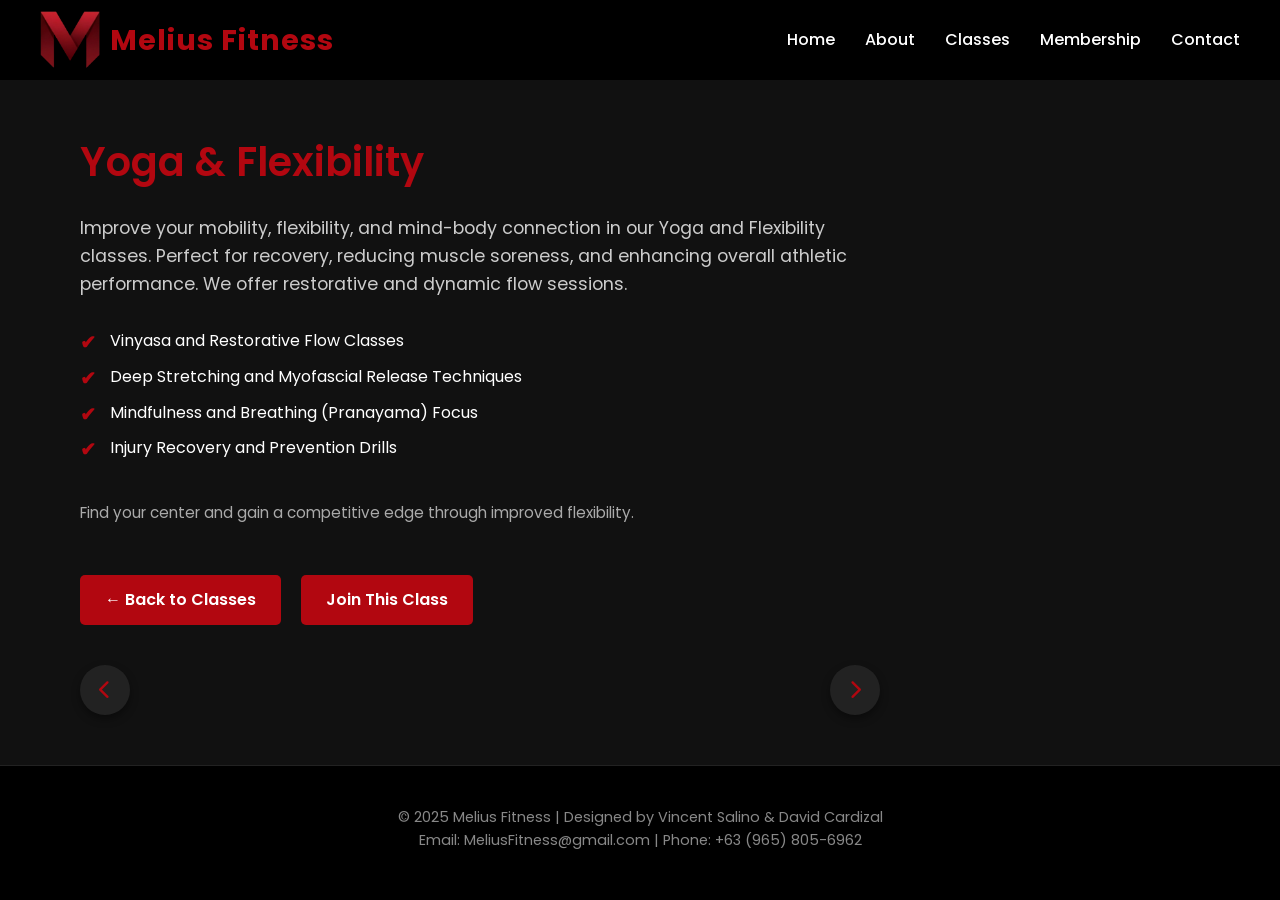
<file: yoga.html>
<!DOCTYPE html>
<html lang="en">
<head>
    <meta charset="UTF-8">
    <meta name="viewport" content="width=device-width, initial-scale=1.0">
    <title>Yoga & Flexibility - Melius Fitness</title>
    <link href="https://fonts.googleapis.com/css2?family=Poppins:wght@300;400;500;600;700&display=swap" rel="stylesheet">
    <link rel="stylesheet" href="https://cdnjs.cloudflare.com/ajax/libs/font-awesome/6.0.0-beta3/css/all.min.css"> 

    <style>
        * {
            margin: 0;
            padding: 0;
            box-sizing: border-box;
            font-family: 'Poppins', sans-serif;
        }

        body {
            background-color: #000;
            color: #fff;
            line-height: 1.6;
        }

        a {
            color: inherit;
            text-decoration: none;
        }

        header {
            background-color: #000;
            padding: 10px 40px;
            display: flex;
            justify-content: space-between;
            align-items: center;
            position: sticky;
            top: 0;
            z-index: 10;
        }

        .logo-container {
            display: flex;
            align-items: center;
            gap: 10px;
        }

        .logo-container img {
            width: 60px;
            height: 60px;
            object-fit: contain;
        }

        .logo-container h1 {
            font-size: 1.8rem;
            color: #B20710;
            font-weight: 700;
            letter-spacing: 1px;
        }

        nav ul {
            list-style: none;
            display: flex;
            gap: 30px;
        }

        nav ul li a {
            color: #fff;
            font-weight: 500;
            transition: color 0.3s ease, border-bottom 0.3s ease;
            padding-bottom: 3px;
        }

        nav ul li a:hover {
            color: #B20710;
            border-bottom: 2px solid #B20710;
        }
     
        .class-content-section {
            padding: 50px 80px;
            background-color: #111;
            min-height: 70vh;
            color: #fff;
        }

        .class-content-section h2 {
            font-size: 2.5rem;
            color: #B20710;
            margin-bottom: 20px;
            font-weight: 600;
        }

        .class-content-section p {
            font-size: 1.1rem;
            color: #ccc;
            max-width: 800px;
            margin-bottom: 30px;
        }

        .features-list {
            list-style: none;
            padding-left: 0;
            margin-top: 20px;
            margin-bottom: 40px;
        }

        .features-list li {
            font-size: 1rem;
            color: #fff;
            margin-bottom: 10px;
            position: relative;
            padding-left: 30px;
        }

        .features-list li:before {
            content: '✔';
            color: #B20710;
            font-weight: 700;
            position: absolute;
            left: 0;
            font-size: 1.2rem;
        }
        
       
        .btn-group {
            display: flex;
            gap: 20px; 
            margin-top: 50px;
        }

        .btn {
            display: inline-block;
            padding: 12px 25px;
            background-color: #B20710;
            color: white;
            border: none;
            border-radius: 5px;
            font-weight: 600;
            cursor: pointer;
            text-align: center;
            transition: background-color 0.3s ease, transform 0.2s ease;
        }
        
        .btn:hover {
            background-color: #9e060d;
            transform: scale(1.05);
        }

        .nav-buttons {
            display: flex;
            justify-content: space-between;
            max-width: 800px;
            margin: 40px 0 0 0;
        }

        .nav-btn {
            background-color: #222;
            color: #B20710;
            width: 50px;
            height: 50px;
            border-radius: 50%;
            display: flex;
            align-items: center;
            justify-content: center;
            font-size: 1.2rem;
            transition: background-color 0.3s, color 0.3s;
            box-shadow: 0 4px 8px rgba(0, 0, 0, 0.4);
        }

        .nav-btn:hover {
            background-color: #B20710;
            color: white;
            transform: scale(1.1);
        }

        /* --- Footer --- */
        footer {
            background-color: #000;
            text-align: center;
            padding: 40px 20px;
            color: #888;
            font-size: 0.9rem;
            border-top: 1px solid #222;
        }
        
        @media (max-width: 768px) {
            header {
                padding: 10px 20px;
            }
            .class-content-section {
                padding: 40px 20px;
            }
            .class-content-section h2 {
                font-size: 2rem;
            }
            .btn-group {
                flex-direction: column;
                gap: 15px;
            }
            .btn {
                min-width: 100%;
            }
            .nav-buttons {
                margin: 40px auto 0 auto;
                justify-content: space-around;
            }
        }
    </style>
</head>

<body>

    <header>
        <div class="logo-container">
            <img src="images/logo.png" alt="Melius Fitness Logo">
            <h1>Melius Fitness</h1>
        </div>

        <nav>
            <ul>
                <li><a href="index.html">Home</a></li>
                <li><a href="index.html#about">About</a></li>
                <li><a href="index.html#classes">Classes</a></li>
                <li><a href="index.html#plans">Membership</a></li>
                <li><a href="index.html#contact">Contact</a></li>
            </ul>
        </nav>
    </header>

    <main>
        <section class="class-content-section">
            <h2>Yoga & Flexibility</h2>
            
            <p>
                Improve your mobility, flexibility, and mind-body connection in our Yoga and Flexibility classes. Perfect for recovery, reducing muscle soreness, and enhancing overall athletic performance. We offer restorative and dynamic flow sessions.
            </p>

            <ul class="features-list">
                <li>Vinyasa and Restorative Flow Classes</li>
                <li>Deep Stretching and Myofascial Release Techniques</li>
                <li>Mindfulness and Breathing (Pranayama) Focus</li>
                <li>Injury Recovery and Prevention Drills</li>
            </ul>
            
            <p style="margin-top: 40px; font-size: 0.95rem; color: #aaa;">
                Find your center and gain a competitive edge through improved flexibility.
            </p>

            <div class="btn-group">
                <a href="index.html#classes" class="btn">← Back to Classes</a> 
                <a href="join.html" class="btn">Join This Class</a>
            </div>
            
            <div class="nav-buttons">
                <a href="hiit.html" class="nav-btn" title="Previous Class: HIIT & Cardio">
                    <i class="fas fa-chevron-left"></i>
                </a>
                <a href="strength.html" class="nav-btn" title="Next Class: Strength Training">
                    <i class="fas fa-chevron-right"></i>
                </a>
            </div>

        </section>
    </main>

    <footer id="contact">
        <p>© 2025 Melius Fitness | Designed by Vincent Salino & David Cardizal</p>
        <p>Email: MeliusFitness@gmail.com | Phone: +63 (965) 805-6962</p>
    </footer>
</body>

</html>
</file>
